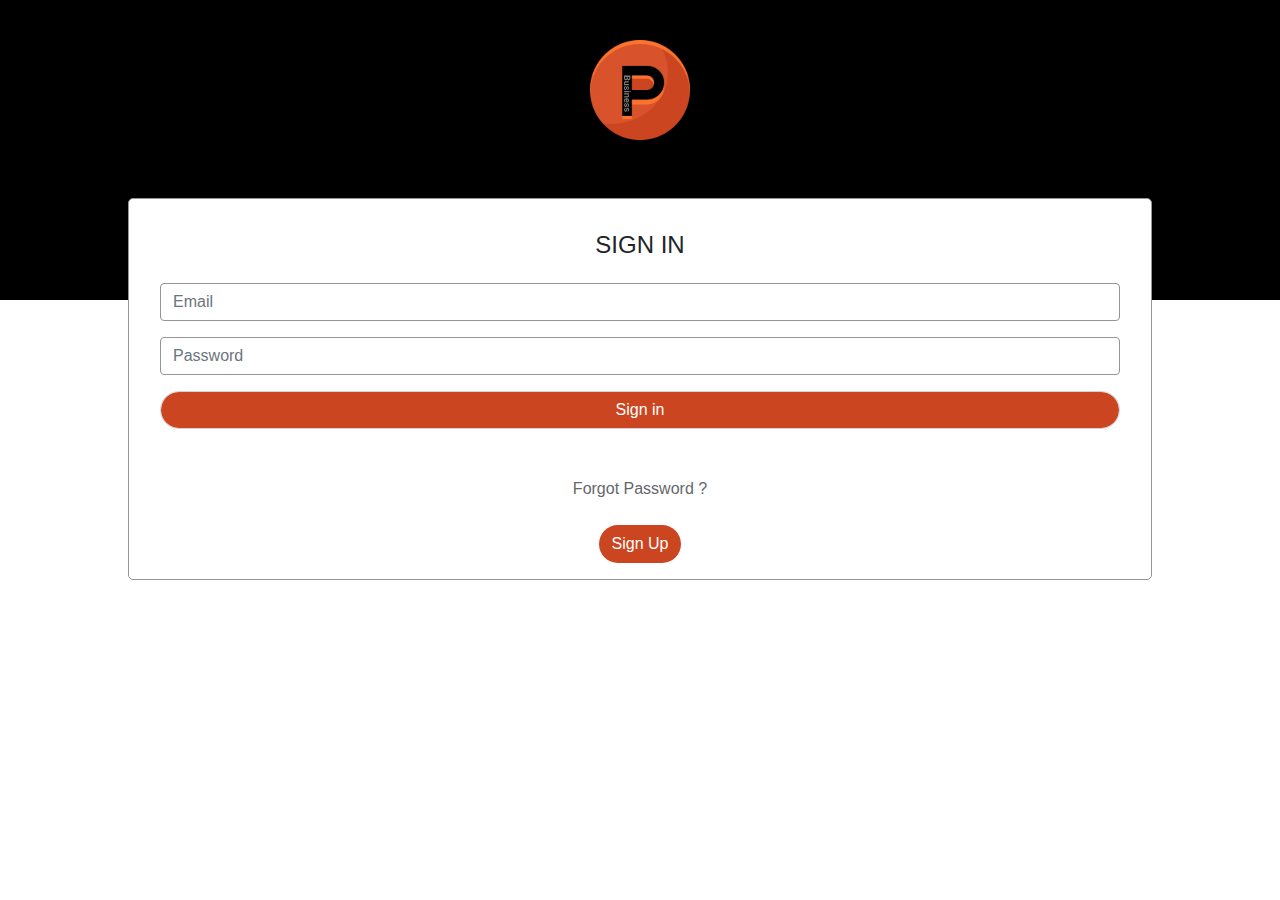
<file: index.html>
<!DOCTYPE html>
<html lang="en">
<head>
  <title>Bootstrap Example</title>
  <meta charset="utf-8">
  <meta name="viewport" content="width=device-width, initial-scale=1">
  <link rel="stylesheet" href="https://maxcdn.bootstrapcdn.com/bootstrap/4.5.2/css/bootstrap.min.css">
  <script src="https://ajax.googleapis.com/ajax/libs/jquery/3.5.1/jquery.min.js"></script>
  <script src="https://cdnjs.cloudflare.com/ajax/libs/popper.js/1.16.0/umd/popper.min.js"></script>
  <script src="https://maxcdn.bootstrapcdn.com/bootstrap/4.5.2/js/bootstrap.min.js"></script>
  <link rel="stylesheet" href="style.css">
</head>
<body>
    
   <div class="banner" >
      <div class="container">
          <div class="row">
              <div class="col-md-12 text-center logo-column">
                   <img src="images/logo.svg" alt="">
              </div>
          </div>
      </div>
   </div> 
   <div class="container forn-container " > 
       <form action="sidebar.html" class="form-sec p-3 mt-3">
           <h4 class="text-center mb-4">SIGN IN</h4>
           <div class="form-group">
               <input type="email" class="form-control input-box" id="email" placeholder="Email" name="email">
          </div>
          <div class="form-group">
               <input type="password" class="form-control input-box" id="pwd" placeholder="Password" name="pswd">
          </div> 
          <div class="form-group">
              <input type="submit" class="form-control success-btn"  value="Sign in" placeholder="Sing in">
          </div>
          <p class="text-center mb-4 mt-5  forgot-sec"><a href="forgotpassword.html">Forgot Password ?</a></p>
          <div class="signup-btn text-center">
              <button class="btn btn-link"><a href="signup.html">Sign Up</a></button>
          </div>
       </form>
   </div>
</body>
</html>
</file>
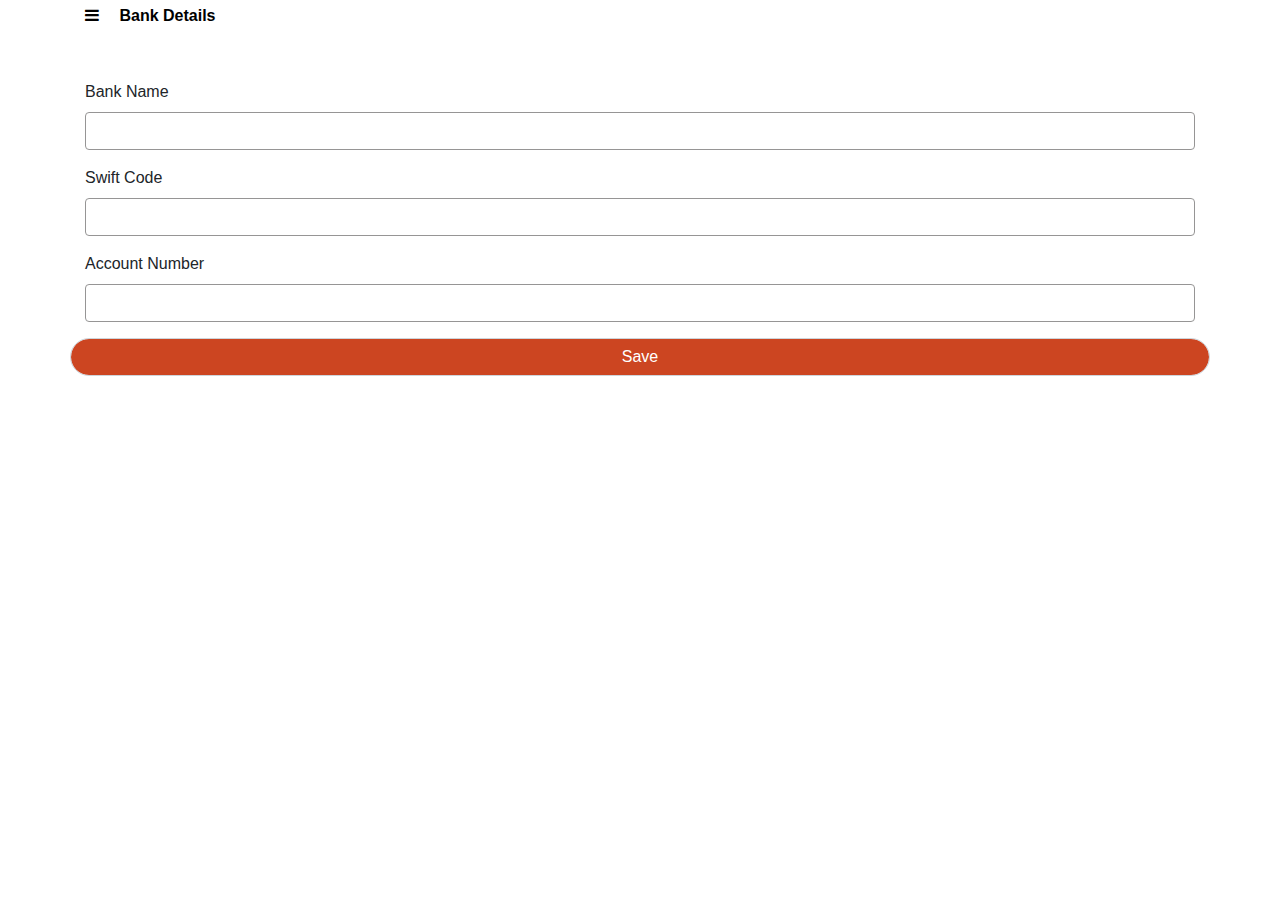
<file: bankdetails.html>
<!DOCTYPE html>
<html lang="en">
<head>
  <title>Bootstrap Example</title>
  <meta charset="utf-8">
  <meta name="viewport" content="width=device-width, initial-scale=1">
  <link rel="stylesheet" href="https://maxcdn.bootstrapcdn.com/bootstrap/4.5.2/css/bootstrap.min.css">
  <script src="https://ajax.googleapis.com/ajax/libs/jquery/3.5.1/jquery.min.js"></script>
  <script src="https://cdnjs.cloudflare.com/ajax/libs/popper.js/1.16.0/umd/popper.min.js"></script>
  <script src="https://maxcdn.bootstrapcdn.com/bootstrap/4.5.2/js/bootstrap.min.js"></script>
  <link rel="stylesheet" href="style.css">
  <link rel="stylesheet" href="https://cdn.jsdelivr.net/npm/bootstrap-icons@1.5.0/font/bootstrap-icons.css">
  <link rel="stylesheet" href="https://cdnjs.cloudflare.com/ajax/libs/font-awesome/4.7.0/css/font-awesome.min.css">
  <link rel="stylesheet" href="https://use.fontawesome.com/releases/v5.6.3/css/all.css" integrity="sha384-UHRtZLI+pbxtHCWp1t77Bi1L4ZtiqrqD80Kn4Z8NTSRyMA2Fd33n5dQ8lWUE00s/" crossorigin="anonymous">
</head>
<body>
    <!-- Navbar Section start-->
    <div class="navbar-sec p-1">
        <div class="container">
            <div class="row">
                <div class="col-md-12 nav-link-new font-weight-bold">
                    <a href="sidebarpage.html"><i class="fa fa-bars mr-3"></i></a>
                    Bank Details
                </div>
            </div>
        </div>
    </div>  
    <!-- Navbar Section start-->

    <!-- Content Section start -->
    <div>
        <div class="container ">
           <div class="row">
               <div class="col-md-12">
                   
                   <form action=" " class="mt-5 ">
                       <div class="form-group">
                           <label for="" clas=""> Bank Name </label>
                          <input type="text" class="form-control input-box" id="bname" placeholder="" name="bankname">
                       </div>
                       <div class="form-group">
                        <label for="" clas=""> Swift Code </label>
                            <input type="text" class="form-control input-box" id="businessname" placeholder="" name="businessnamemail">
                       </div> 
                       <div class="form-group">
                        <label for="" clas=""> Account Number </label>
                          <input type="text" class="form-control input-box" id="phone" placeholder="" name="Phone">
                       </div> 
                       
                       </div>
                     <input type="submit" class="submit-btn form-control success-btn" value="Save" placeholder="Save">
                  </form>
               </div>
           </div>
        </div>
    </div>
    <!-- Content Section End -->
</body>
</html>
</file>
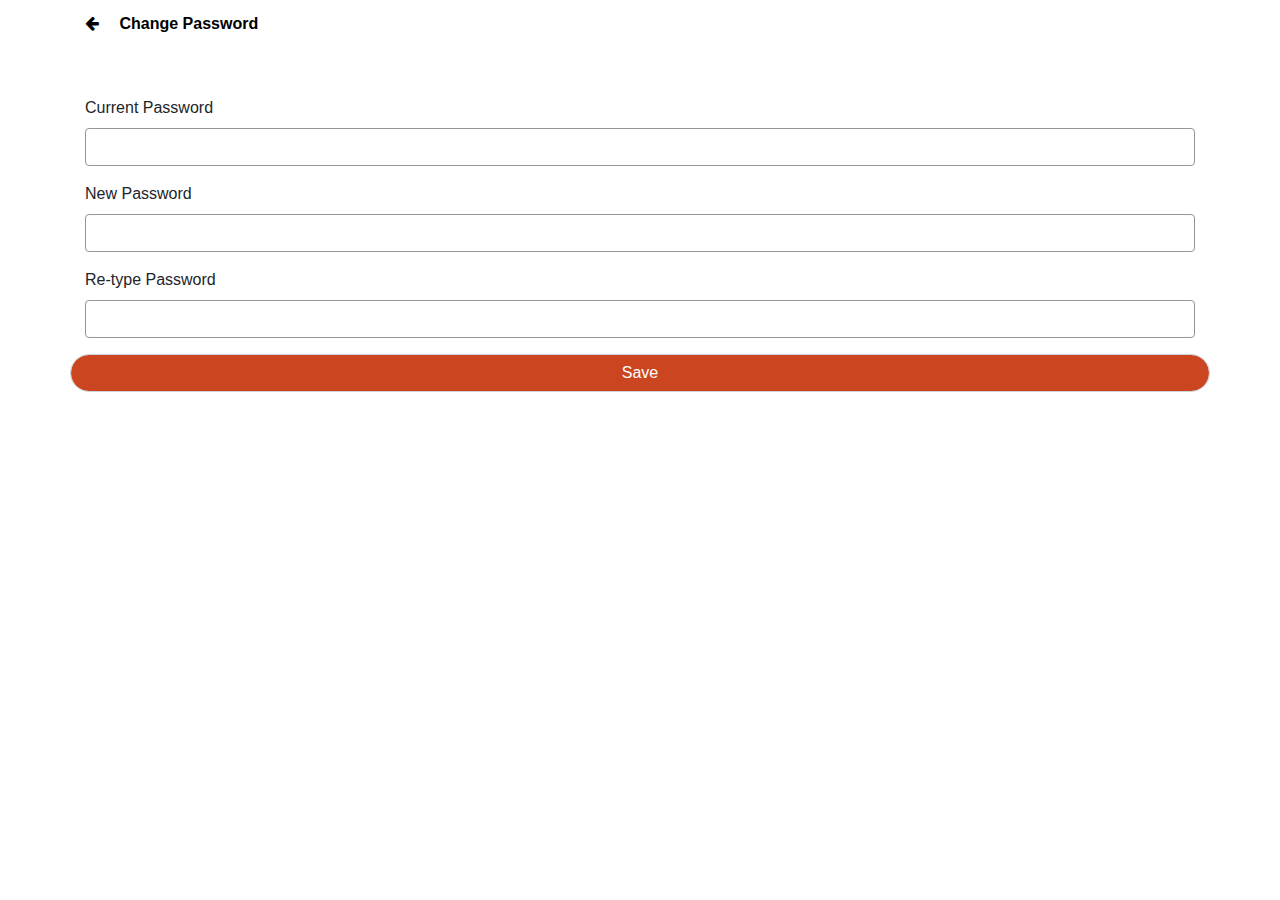
<file: changepassword.html>
<!DOCTYPE html>
<html lang="en">
<head>
  <title>Bootstrap Example</title>
  <meta charset="utf-8">
  <meta name="viewport" content="width=device-width, initial-scale=1">
  <link rel="stylesheet" href="https://maxcdn.bootstrapcdn.com/bootstrap/4.5.2/css/bootstrap.min.css">
  <script src="https://ajax.googleapis.com/ajax/libs/jquery/3.5.1/jquery.min.js"></script>
  <script src="https://cdnjs.cloudflare.com/ajax/libs/popper.js/1.16.0/umd/popper.min.js"></script>
  <script src="https://maxcdn.bootstrapcdn.com/bootstrap/4.5.2/js/bootstrap.min.js"></script>
  <link rel="stylesheet" href="style.css">
  <link rel="stylesheet" href="https://cdn.jsdelivr.net/npm/bootstrap-icons@1.5.0/font/bootstrap-icons.css">
  <link rel="stylesheet" href="https://cdnjs.cloudflare.com/ajax/libs/font-awesome/4.7.0/css/font-awesome.min.css">
  <link rel="stylesheet" href="https://use.fontawesome.com/releases/v5.6.3/css/all.css" integrity="sha384-UHRtZLI+pbxtHCWp1t77Bi1L4ZtiqrqD80Kn4Z8NTSRyMA2Fd33n5dQ8lWUE00s/" crossorigin="anonymous">
</head>
<body>
    <!-- Navbar Section start-->
    <div class="navbar-sec p-1">
        <div class="container mt-2 mb-2">
            <div class="row">
                <div class="col-md-12 nav-link-new font-weight-bold">
                    <a href="sidebar.html"><i class="fa fa-arrow-left mr-3"></i></a>
                    Change Password
                </div>
            </div>
        </div>
    </div>  
    <!-- Navbar Section start-->

    <!-- Content Section start -->
    <div>
        <div class="container ">
           <div class="row">
               <div class="col-md-12">
                   <form action=" " class="mt-5 ">
                       <div class="form-group">
                           <label for="" clas=""> Current Password </label>
                          <input type="Password" class="form-control input-box" id="current-password" placeholder="" name="current-password">
                       </div>
                       <div class="form-group">
                        <label for="" clas=""> New Password </label>
                            <input type="password" class="form-control input-box" id="new-password" placeholder="" name="new-password">
                       </div> 
                       <div class="form-group">
                        <label for="" clas=""> Re-type Password </label>
                          <input type="password" class="form-control input-box" id="confirm-password" placeholder="" name="confirm-password">
                       </div> 
                       </div>
                     <input type="submit" class="submit-btn form-control success-btn" value="Save" placeholder="Save">
                  </form>
               </div>
           </div>
        </div>
    </div>
    <!-- Content Section End -->
</body>
</html>
</file>
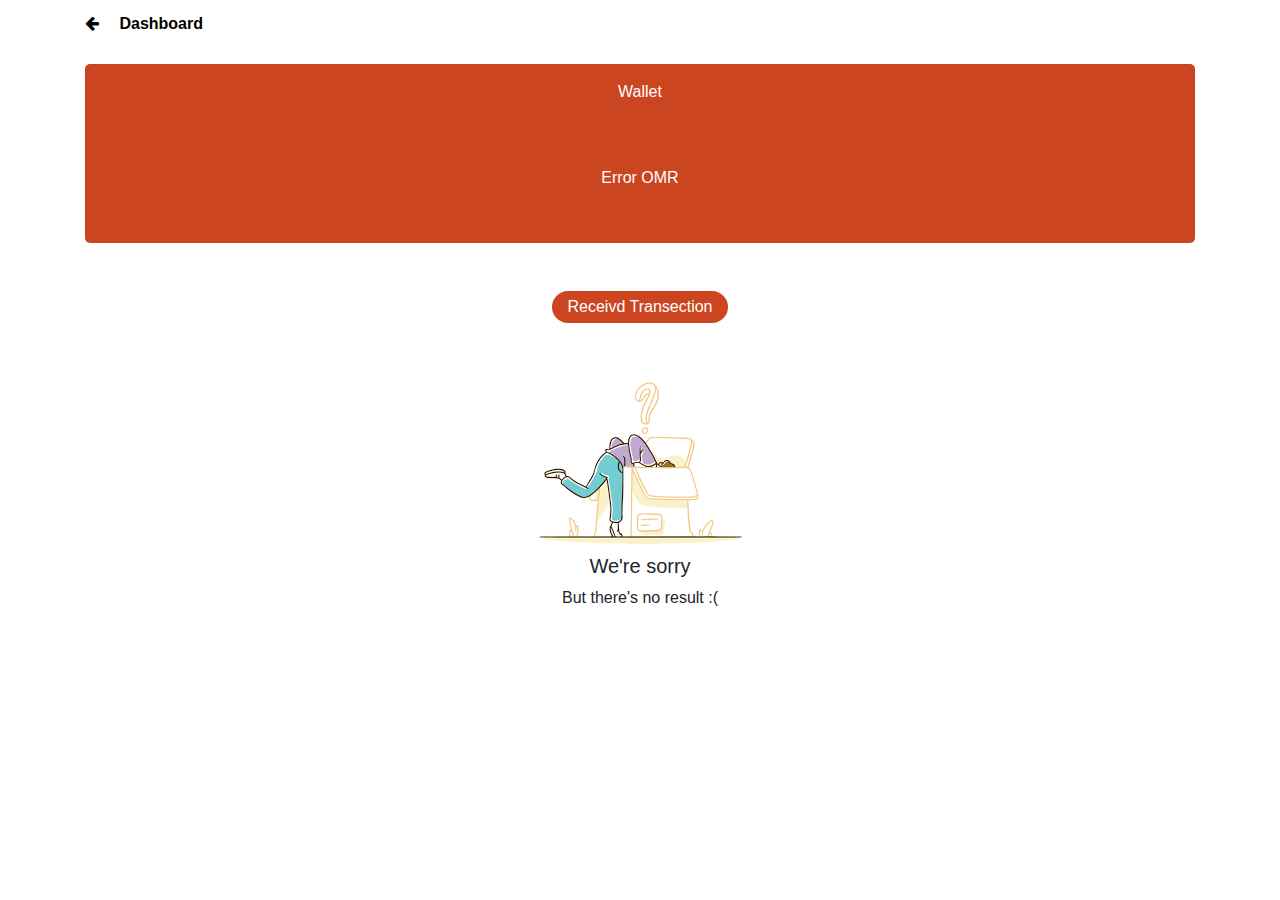
<file: dashboard.html>
<!DOCTYPE html>
<html lang="en">
<head>
  <title>Bootstrap Example</title>
  <meta charset="utf-8">
  <meta name="viewport" content="width=device-width, initial-scale=1">
  <link rel="stylesheet" href="https://maxcdn.bootstrapcdn.com/bootstrap/4.5.2/css/bootstrap.min.css">
  <script src="https://ajax.googleapis.com/ajax/libs/jquery/3.5.1/jquery.min.js"></script>
  <script src="https://cdnjs.cloudflare.com/ajax/libs/popper.js/1.16.0/umd/popper.min.js"></script>
  <script src="https://maxcdn.bootstrapcdn.com/bootstrap/4.5.2/js/bootstrap.min.js"></script>
  <link rel="stylesheet" href="style.css">
  <link rel="stylesheet" href="https://cdn.jsdelivr.net/npm/bootstrap-icons@1.5.0/font/bootstrap-icons.css">
  <link rel="stylesheet" href="https://cdnjs.cloudflare.com/ajax/libs/font-awesome/4.7.0/css/font-awesome.min.css">
  <link rel="stylesheet" href="https://use.fontawesome.com/releases/v5.6.3/css/all.css" integrity="sha384-UHRtZLI+pbxtHCWp1t77Bi1L4ZtiqrqD80Kn4Z8NTSRyMA2Fd33n5dQ8lWUE00s/" crossorigin="anonymous">
</head>
<body>
    <div class="navbar-sec p-1">
        <div class="container mt-2 mb-2">
            <div class="row">
                <div class="col-md-12 nav-link-new font-weight-bold">
                    <a href="sidebar.html"><i class="fa fa-arrow-left mr-3"></i></a>
                    Dashboard
                </div>
            </div>
        </div>
    </div>  
    
    
    <!-- Wallet Section Start  -->
       <div class="container">
          <div class="row">
             <div class='col-md-12'>
                 <div class="wallet-card text-white mt-3 text-center pb-5">
                    <p class="pt-3 pb-5 ">Wallet</p>
                    <h6>Error OMR</h6>
                 </div>
             </div>
          </div>
          <div class="row text-center mt-5" >
               <div class="col-md-12">
                   <button class="received-money-button pt-1 pb-1 pr-3 pl-3">Receivd Transection</button>
               </div>
          </div>
          <div class="row text-center mt-5">
             <div class="col-md-12">
                <img src="images/sorry.png" alt="" class="img-fluid">
                <h5>We're sorry</h5>
                <p>But there's no result :(</p>
             </div>
          </div>
       </div>
    <!-- Wallet Section End -->
</body>
</html>
</file>
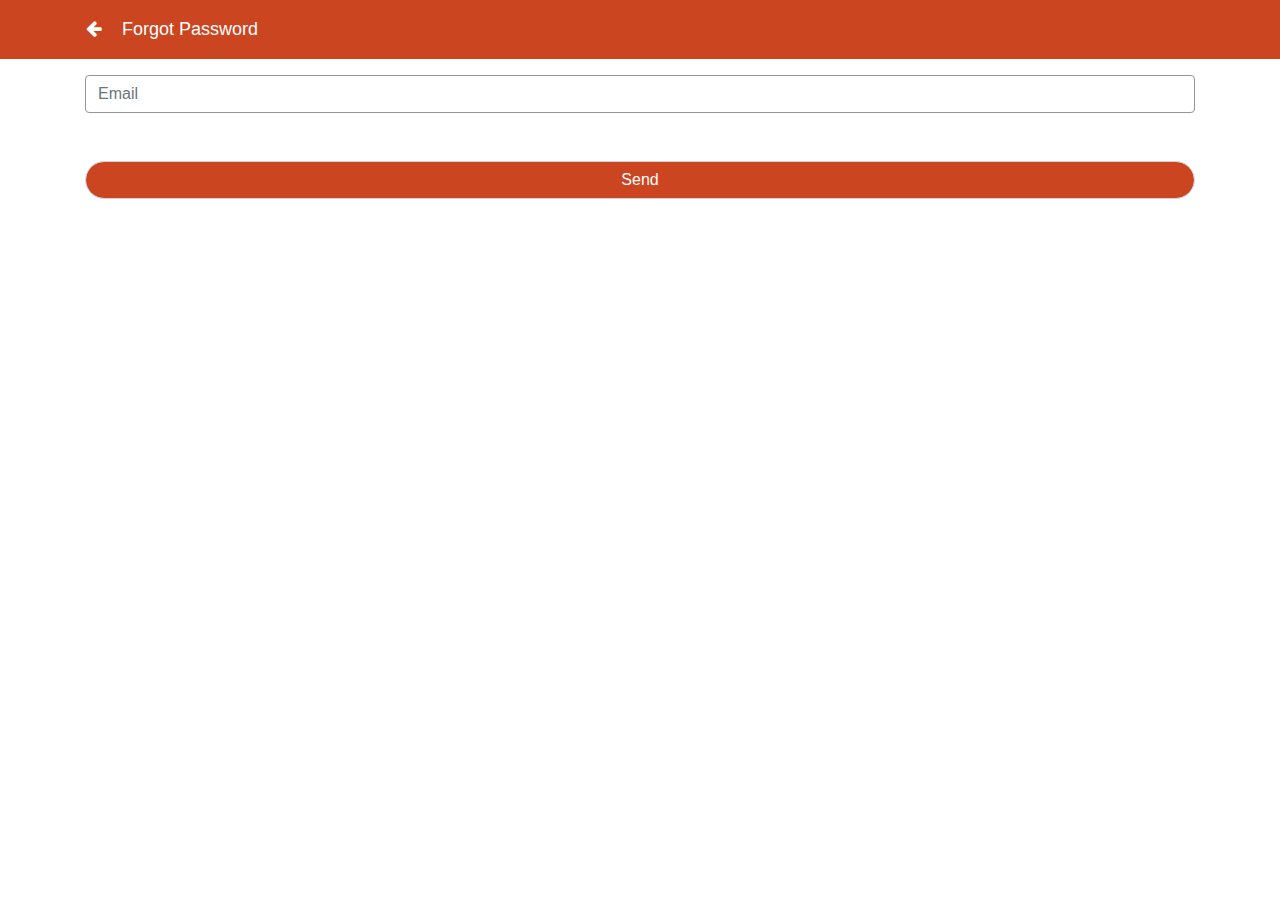
<file: forgotpassword.html>
<!DOCTYPE html>
<html lang="en">
<head>
  <title>Bootstrap Example</title>
  <meta charset="utf-8">
  <meta name="viewport" content="width=device-width, initial-scale=1">
  <link rel="stylesheet" href="https://maxcdn.bootstrapcdn.com/bootstrap/4.5.2/css/bootstrap.min.css">
  <script src="https://ajax.googleapis.com/ajax/libs/jquery/3.5.1/jquery.min.js"></script>
  <script src="https://cdnjs.cloudflare.com/ajax/libs/popper.js/1.16.0/umd/popper.min.js"></script>
  <script src="https://maxcdn.bootstrapcdn.com/bootstrap/4.5.2/js/bootstrap.min.js"></script>
  <link rel="stylesheet" href="style.css">
  <link rel="stylesheet" href="https://cdn.jsdelivr.net/npm/bootstrap-icons@1.5.0/font/bootstrap-icons.css">
  <link rel="stylesheet" href="https://cdnjs.cloudflare.com/ajax/libs/font-awesome/4.7.0/css/font-awesome.min.css">
</head>
<body>
    
    <div class="nav">
        <div class="container mt-2 mb-2">
            <div class="row">
                <div class="col-md-12 nav-link text-white">
                    <a href="index.html"><i class="fa fa-arrow-left mr-3"></i></a>
                    Forgot Password 
                </div>
            </div>
        </div>
    </div>

    <div class="container signup-container">
       <div class="row">
          <div class="col-md-12">
            <form action="/action_page.php " class="mt-3">
                
               <div class="form-group">
                 <input type="email" class="form-control input-box" id="email" placeholder="Email" name="email">
               </div> 
               <div class="form-group mt-5">
                   <input type="submit" class="form-control success-btn"  value="Send" placeholder="Send">
               </div>
            </form>
          </div>
       </div>
    </div>
</body>
</html>
</file>
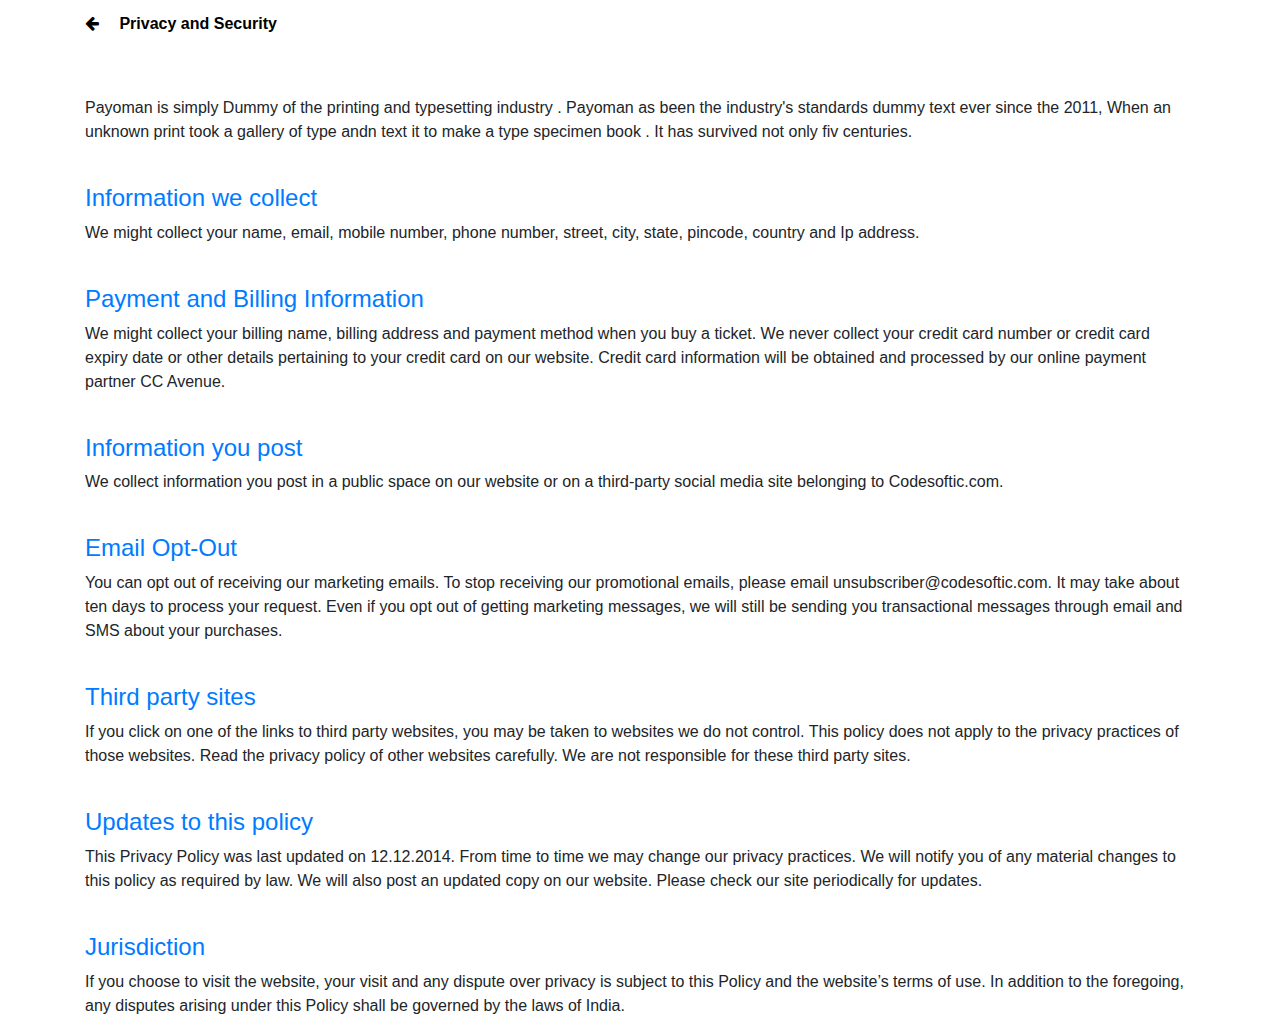
<file: Privacy.html>
<!DOCTYPE html>
<html lang="en">
<head>
  <title>Bootstrap Example</title>
  <meta charset="utf-8">
  <meta name="viewport" content="width=device-width, initial-scale=1">
  <link rel="stylesheet" href="https://maxcdn.bootstrapcdn.com/bootstrap/4.5.2/css/bootstrap.min.css">
  <script src="https://ajax.googleapis.com/ajax/libs/jquery/3.5.1/jquery.min.js"></script>
  <script src="https://cdnjs.cloudflare.com/ajax/libs/popper.js/1.16.0/umd/popper.min.js"></script>
  <script src="https://maxcdn.bootstrapcdn.com/bootstrap/4.5.2/js/bootstrap.min.js"></script>
  <link rel="stylesheet" href="style.css">
  <link rel="stylesheet" href="https://cdn.jsdelivr.net/npm/bootstrap-icons@1.5.0/font/bootstrap-icons.css">
  <link rel="stylesheet" href="https://cdnjs.cloudflare.com/ajax/libs/font-awesome/4.7.0/css/font-awesome.min.css">
  <link rel="stylesheet" href="https://use.fontawesome.com/releases/v5.6.3/css/all.css" integrity="sha384-UHRtZLI+pbxtHCWp1t77Bi1L4ZtiqrqD80Kn4Z8NTSRyMA2Fd33n5dQ8lWUE00s/" crossorigin="anonymous">
</head>
<body>
    <!-- Navbar Section start-->
    <div class="navbar-sec p-1">
        <div class="container mt-2 mb-2">
            <div class="row">
                <div class="col-md-12 nav-link-new font-weight-bold">
                    <a href="sidebar.html"><i class="fa fa-arrow-left mr-3"></i></a>
                    Privacy and Security
                </div>
            </div>
        </div>
    </div>  
    <!-- Navbar Section start--> 

    <!-- Content Section Start -->
      <div class="container">
         <div class="row"> 
             <div class="col-md-12">
                 <div class="mt-5">
                     <p>Payoman is simply Dummy of the printing and typesetting industry . Payoman as been the industry's standards dummy text ever since the 2011, When an unknown print took a gallery of type andn text it to make a type specimen book . It has survived not only fiv centuries.</p>
                  </div>
             </div>
         </div>
         <div class="row mt-4">
             <div class="col-md-12">
                 <div class="privacy-sections">
                    <h4><a href="Privacy.html">Information we collect</a></h4>
                    <p>We might collect your name, email, mobile number, phone number, street, city, state, pincode, country and Ip address.</p>
                 </div>
             </div>
         </div>
         <div class="row mt-4">
               <div class="col-md-12">
                   <div class="">
                       <div class="privacy-sections">
                          <h4><a href="Privacy.html">Payment and Billing Information</a></h4>
                          <p>We might collect your billing name, billing address and payment method when you buy a ticket. We never collect your credit card number or credit card expiry date or other details pertaining to your credit card on our website. Credit card information will be obtained and processed by our online payment partner CC Avenue.</p>
                       </div>
                  </div>
              </div>
         </div>
          <div class="row mt-4">
              <div class="col-md-12">
                   <div class="">
                       <div class="privacy-sections">
                          <h4><a href="Privacy.html">Information you post</a></h4>
                          <p>We collect information you post in a public space on our website or on a third-party social media site belonging to Codesoftic.com.</p>
                      </div>
                   </div>
              </div>
          </div>
          <div class="row mt-4">
               <div class="col-md-12">
                    <div class="">
                       <div class="privacy-sections">
                           <h4><a href="Privacy.html">Email Opt-Out</a></h4>
                           <p>You can opt out of receiving our marketing emails. To stop receiving our promotional emails, please email unsubscriber@codesoftic.com. It may take about  ten days to process your request. Even if you opt out of getting marketing messages, we will still be sending you transactional messages through email and SMS about your purchases.</p>
                       </div>
                    </div>
               </div>
           </div>
           <div class="row mt-4">
            <div class="col-md-12">
                 <div class="">
                    <div class="privacy-sections">
                        <h4><a href="Privacy.html">Third party sites</a></h4>
                        <p>If you click on one of the links to third party websites, you may be taken to websites we do not control. This policy does not apply to the privacy practices of those websites. Read the privacy policy of other websites carefully. We are not responsible for these third party sites.</p>
                    </div>
                 </div>
            </div>
        </div>
        <div class="row mt-4">
            <div class="col-md-12">
                 <div class="">
                    <div class="privacy-sections">
                        <h4><a href="Privacy.html">Updates to this policy</a></h4>
                        <p>This Privacy Policy was last updated on 12.12.2014. From time to time we may change our privacy practices. We will notify you of any material changes to this policy as required by law. We will also post an updated copy on our website. Please check our site periodically for updates.</p>
                    </div>
                 </div>
            </div>
        </div>
        <div class="row mt-4">
            <div class="col-md-12">
                 <div class="">
                    <div class="privacy-sections">
                        <h4><a href="Privacy.html">Jurisdiction</a></h4>
                        <p>If you choose to visit the website, your visit and any dispute over privacy is subject to this Policy and the website’s terms of use. In addition to the foregoing, any disputes arising under this Policy shall be governed by the laws of India.</p>
                    </div>
                 </div>
            </div>
        </div>
      </div>
    <!-- Contect Section End -->
</body>
</html>
</file>
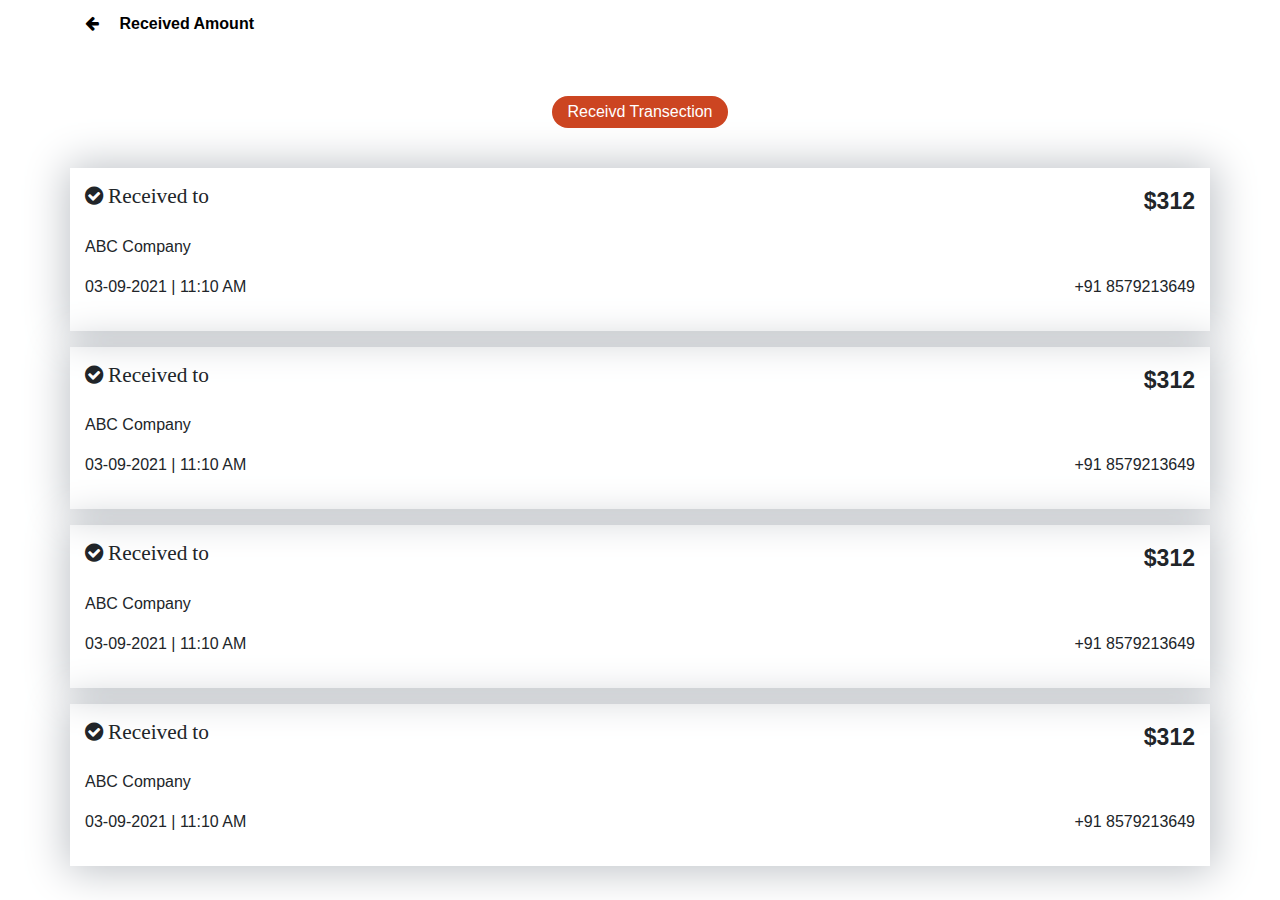
<file: receivedamount.html>
<!DOCTYPE html>
<html lang="en">
<head>
  <title>Bootstrap Example</title>
  <meta charset="utf-8">
  <meta name="viewport" content="width=device-width, initial-scale=1">
  <link rel="stylesheet" href="https://maxcdn.bootstrapcdn.com/bootstrap/4.5.2/css/bootstrap.min.css">
  <script src="https://ajax.googleapis.com/ajax/libs/jquery/3.5.1/jquery.min.js"></script>
  <script src="https://cdnjs.cloudflare.com/ajax/libs/popper.js/1.16.0/umd/popper.min.js"></script>
  <script src="https://maxcdn.bootstrapcdn.com/bootstrap/4.5.2/js/bootstrap.min.js"></script>
  <link rel="stylesheet" href="style.css">
  <link rel="stylesheet" href="https://cdn.jsdelivr.net/npm/bootstrap-icons@1.5.0/font/bootstrap-icons.css">
  <link rel="stylesheet" href="https://cdnjs.cloudflare.com/ajax/libs/font-awesome/4.7.0/css/font-awesome.min.css">
  <link rel="stylesheet" href="https://use.fontawesome.com/releases/v5.6.3/css/all.css" integrity="sha384-UHRtZLI+pbxtHCWp1t77Bi1L4ZtiqrqD80Kn4Z8NTSRyMA2Fd33n5dQ8lWUE00s/" crossorigin="anonymous">
</head>
<body>
    <!-- Navbar Section start-->
    <div class="navbar-sec p-1 ">
        <div class="container mt-2 mb-2">
            <div class="row">
                <div class="col-md-12 nav-link-new font-weight-bold">
                    <a href="sidebar.html"><i class="fa fa-arrow-left mr-3"></i></a>
                    Received Amount
                </div>
            </div>
        </div>
    </div>  
    <!-- Navbar Section start-->

    <!-- Content Section start -->
    <div class="container">
        <div class="row text-center mt-5" >
            <div class="col-md-12 mb-4">
               <button class="received-money-button pt-1 pb-1 pr-3 pl-3">Receivd Transection</button>
           </div>
       </div>
        <div class="row  pt-3 pb-3 mt-3" style="box-shadow: 1px 1px 40px 4px #bdc1c6;">
           <div class="col-sm-12">
              <p class="float-left"><i class='fa fa-check-circle fa-lg'> Received to </i></p>
              <p class="text-right" style=" font-weight: bold; font-size: 23px;">$312</p>    
           </div>
           <div class="col-sm-12">
             <p class="float-left">ABC Company</p>
          </div>
          <div class="col-sm-12">
             <p class="float-left">03-09-2021 | 11:10 AM</p>
             <p class="text-right" >+91 8579213649</p>    
          </div>
        </div>
   
        <div class="row row pt-3 pb-3 mt-3" style="box-shadow: 1px 1px 40px 4px #bdc1c6;">
           <div class="col-sm-12">
             <p class="float-left"><i class='fa fa-check-circle fa-lg'> Received to </i></p>
             <p class="text-right" style=" font-weight: bold; font-size: 23px;">$312</p>    
           </div>
           <div class="col-sm-12">
             <p class="float-left">ABC Company</p>
          </div>
          <div class="col-sm-12">
            <p class="float-left">03-09-2021 | 11:10 AM</p>
            <p class="text-right" >+91 8579213649</p>    
          </div>
         </div>
   
         <div class="row row pt-3 pb-3 mt-3" style="box-shadow: 1px 1px 40px 4px #bdc1c6;">
           <div class="col-sm-12">
             <p class="float-left"><i class='fa fa-check-circle fa-lg'> Received to </i></p>
             <p class="text-right" style=" font-weight: bold; font-size: 23px;">$312</p>    
           </div>
           <div class="col-sm-12">
             <p class="float-left">ABC Company</p>
          </div>
          <div class="col-sm-12">
            <p class="float-left">03-09-2021 | 11:10 AM</p>
            <p class="text-right" >+91 8579213649</p>    
          </div>
         </div>
         <div class="row row pt-3 pb-3 mt-3" style="box-shadow: 1px 1px 40px 4px #bdc1c6;">
           <div class="col-sm-12">
             <p class="float-left"><i class='fa fa-check-circle fa-lg'> Received to </i></p>
             <p class="text-right" style=" font-weight: bold; font-size: 23px;">$312</p>    
           </div>
           <div class="col-sm-12">
             <p class="float-left">ABC Company</p>
          </div>
          <div class="col-sm-12">
            <p class="float-left">03-09-2021 | 11:10 AM</p>
            <p class="text-right" >+91 8579213649</p>    
          </div>
         </div>
      </div>
      <!-- <div class="container">
         <div class="row text-center">
            <div class="col-md-12 ">
                 <button class="btn btn-secondary show-button">Nothing to show</button>
            </div>
         </div>
      </div> -->
    <!-- Content Section End -->
</body>
</html>
</file>
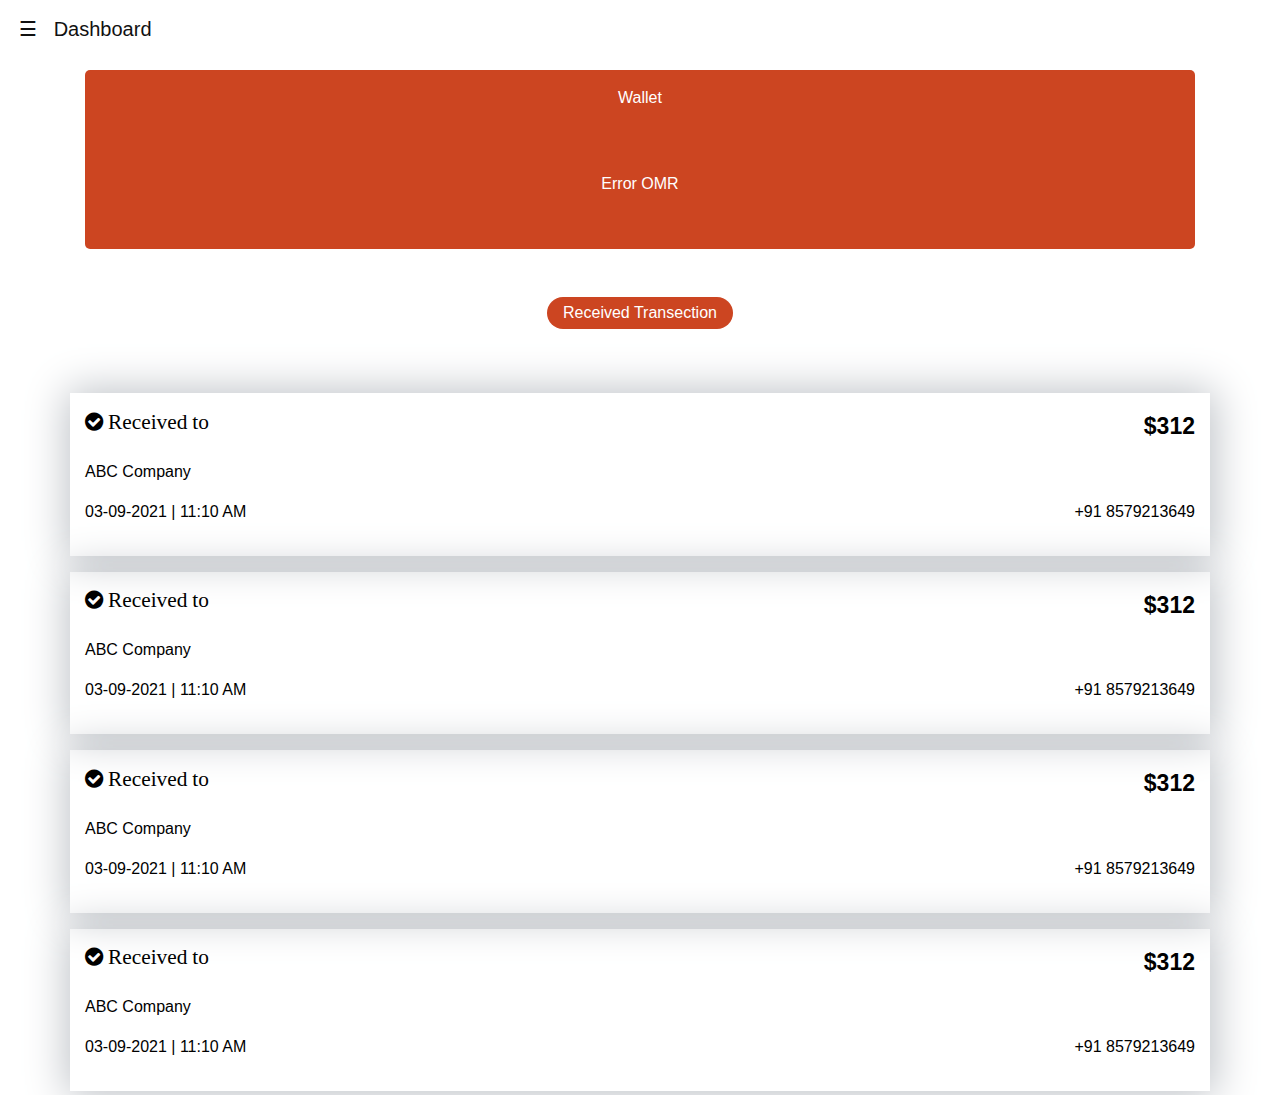
<file: sidebar.html>
<!DOCTYPE html>
<html>
<head>
    <title>Bootstrap Example</title>
    <meta charset="utf-8">
    <meta name="viewport" content="width=device-width, initial-scale=1">
    <link rel="stylesheet" href="https://maxcdn.bootstrapcdn.com/bootstrap/4.5.2/css/bootstrap.min.css">
    <script src="https://ajax.googleapis.com/ajax/libs/jquery/3.5.1/jquery.min.js"></script>
    <script src="https://cdnjs.cloudflare.com/ajax/libs/popper.js/1.16.0/umd/popper.min.js"></script>
    <script src="https://maxcdn.bootstrapcdn.com/bootstrap/4.5.2/js/bootstrap.min.js"></script>
    <link rel="stylesheet" href="style.css">
    <link rel="stylesheet" href="https://cdn.jsdelivr.net/npm/bootstrap-icons@1.5.0/font/bootstrap-icons.css">
    <link rel="stylesheet" href="https://cdnjs.cloudflare.com/ajax/libs/font-awesome/4.7.0/css/font-awesome.min.css">
    <link rel="stylesheet" href="https://use.fontawesome.com/releases/v5.6.3/css/all.css" integrity="sha384-UHRtZLI+pbxtHCWp1t77Bi1L4ZtiqrqD80Kn4Z8NTSRyMA2Fd33n5dQ8lWUE00s/" crossorigin="anonymous">
    <script>
        function openNav() {
          document.getElementById("mySidebar").style.width = "100%";
          document.getElementById("main").style.marginLeft = "250px";
        }
        
        function closeNav() {
          document.getElementById("mySidebar").style.width = "0";
          document.getElementById("main").style.marginLeft= "0";
        }
        </script>
<style>
body {
  /* font-family: "Lato", sans-serif; */
}

.sidebar {
  height: 100%;
  width: 0;
  position: fixed;
  z-index: 1;
  top: 0;
  left: 0;
  background-color: #cc4521;
  overflow-x: hidden;
  transition: 0.5s;
  
}
.top-sec
{
    background-color: #cc4521;
}

.sidebar a {
  padding: 8px 8px 8px 32px;
  text-decoration: none;
  font-size: 25px;
  color: #818181;
  display: block;
  transition: 0.3s;
}

.sidebar a:hover {
  color: #f1f1f1;
}

.sidebar .closebtn {
  position: relative;
  
  right: 25px;
  font-size: 20px;
  color: #ffffff;
}

.openbtn {
  font-size: 20px;
  cursor: pointer;
  background-color: #ffffff;
  color: #111;
  padding: 10px 15px;
  border: none;
}
.links
{
    background-color: #ffffff;
    margin-top: 10%!important;
}


.openbtn:hover {
  /* background-color: #444; */
}

#main {
  /* transition: margin-left .5s;
  padding: 16px; */
}
.card-horizontal {
  display: flex;
  flex: 1 1 auto;
}

/* On smaller screens, where height is less than 450px, change the style of the sidenav (less padding and a smaller font size) */
@media screen and (max-height: 450px) {
  .sidebar {padding-top: 1px;}
  
}
</style>
</head>
<body>

<div id="mySidebar" class="sidebar">
    <div class="mb-2">
        <a href="javascript:void(0)" class="closebtn" onclick="closeNav()"><i class="fa fa-arrow-left mr-2 ml-2"></i> Dashboard</a>
    </div>
    <div class="row logo-raw code-scaner-container mb-4">
        <div class="col-md-12">
           <div class="col-md-12 text-center logo-column-2 pt-3">
               <img src="images/logo.svg" alt="">
           </div>
        </div>
        <div class="col-md-12">
            <div class="col-md-12 text-center logo-column">
                <img src="images/qrcode.png" alt="" class="img-fluid">
           </div>
        </div>
    </div>
    <div class="links ">
        <div class="container "> 
            <div class="row">
               <div class="col-md-12 mt-4">
                <div class=" " id="collapsibleNavbar">
                    <ul class="navbar-nav">
                      <li class="nav-item mt-3 ">
                        <a class="nav-link active " href="sidebar.html"><i class="fas fa-home mr-3"></i> Dashboard <i class="fa fa-chevron-right float-right"></i></a>
                      </li>
                      <li class="nav-item mt-3">
                          <a class="nav-link" href="profile.html"><i class="fas fa-user mr-3"></i> Profile <i class="fa fa-chevron-right float-right"></i></a>
                      </li>
                      <li class="nav-item mt-3">
                          <a class="nav-link" href="bankdetails.html"><i class="fas fa-bank mr-3"></i> Bank Details <i class="fa fa-chevron-right float-right"></i></a>
                      </li> 
                       
                      <li class="nav-item mt-3">
                          <a class="nav-link" href="receivedamount.html"><i class="fas fa-money mr-3"></i> Received Amounts <i class="fa fa-chevron-right float-right"></i></a>
                      </li> 
                      <li class="nav-item mt-3">
                          <a class="nav-link" href="changepassword.html"><i class="fas fa-key mr-3"></i> Change Password <i class="fa fa-chevron-right float-right"></i></a>
                      </li>    
                      <li class="nav-item mt-3">
                          <a class="nav-link" href="Privacy.html"><i class="fas fa-lock mr-3"></i> Privacy and Security <i class="fa fa-chevron-right float-right"></i></a>
                      </li> 
                      <li class="nav-item mt-3">
                        <a class="nav-link" href="support.html"><i class="fas fa-headphones mr-3"></i> Support <i class="fa fa-chevron-right float-right"></i></a>
                    </li> 
                    <li class="nav-item mt-3">
                        <a class="nav-link" href="#"><i class="fas fa-user mr-3"></i> Logout  <i class="fa fa-chevron-right float-right"></i></a>
                    </li> 
                    <li class="nav-item mt-3">
                        <hr style="background-color: #cc4521!important; width: 100%; margin-top: 10%; margin-bottom: 10%;" class="float-left">
                        <p class="text-center">@Copyright PayOman , Design And Develeope By <span style="color: #cc4521;">Codesoftic Tech PVT LTD.</span></p>
                    </li>
                    </ul>
                  </div>
               </div>
            </div>
        </div>
    </div>
</div>



<div class="navbar-sec p-1" >
     <!-- <div class="container" style="background-color: ;">
        <div class="row">
            <div class="col-md-12"> -->
                <div id="main">
                    <div class="openbtn" onclick="openNav()" >☰ &nbsp;&nbsp;Dashboard</div>  
                    <!-- Wallet Section Start  -->
                    <div class="container">
                       <div class="row">
                          <div class='col-md-12'>
                              <div class="wallet-card text-white mt-3 text-center pb-5">
                                  <p class="pt-3 pb-5 ">Wallet</p>
                                  <h6>Error OMR</h6>
                              </div>
                          </div>
                       </div>
                       <div class="row text-center mt-5" >
                       <div class="col-md-12">
                          <button class="received-money-button pt-1 pb-1 pr-3 pl-3">Received Transection</button>
                      </div>
                  </div>
                  <div class="row text-center mt-5">
                       <!-- <div class="col-md-12">
                            <img src="images/sorry.png" alt="" class="img-fluid">
                            <h5>We're sorry</h5>
                            <p>But there's no result :(</p>
                       </div> -->
                 </div>
                </div>
                <!-- Wallet Section End -->
                <!-- </div> -->
            <!-- </div>
        </div>
    </div> -->

   <!-- <div class="container">
     <div class="row pt-3 pb-3 mt-3" style="box-shadow: 1px 1px 40px 4px #bdc1c6;">
        <div class="col-md-12">
          <h6><span><i class='fa fa-check-circle fa-lg'>Received to </i></span><span style="margin-left: 48%; font-weight: bold; font-size: 23px;">$312</span></h6>
        </div>
        <div class="col-md-12">
          <h6><span>ABC company </span><span style="margin-left: 43%; font-weight: bold; font-size: 23px;"></span></h6>
        </div>
        <div class="col-md-12 mt-2">
          <h6><span>03-09-2021 | 10:51 AM</span><span style="margin-left: 18%; ">+91 8572844681</span></h6>
        </div>
     </div>
   </div> -->

   <div class="container">
     <div class="row row pt-3 pb-3 mt-3" style="box-shadow: 1px 1px 40px 4px #bdc1c6;">
        <div class="col-sm-12">
           <p class="float-left"><i class='fa fa-check-circle fa-lg'> Received to </i></p>
           <p class="text-right" style=" font-weight: bold; font-size: 23px;">$312</p>    
        </div>
        <div class="col-sm-12">
          <p class="float-left">ABC Company</p>
       </div>
       <div class="col-sm-12">
          <p class="float-left">03-09-2021 | 11:10 AM</p>
          <p class="text-right" >+91 8579213649</p>    
       </div>
     </div>

     <div class="row row pt-3 pb-3 mt-3" style="box-shadow: 1px 1px 40px 4px #bdc1c6;">
        <div class="col-sm-12">
          <p class="float-left"><i class='fa fa-check-circle fa-lg'> Received to </i></p>
          <p class="text-right" style=" font-weight: bold; font-size: 23px;">$312</p>    
        </div>
        <div class="col-sm-12">
          <p class="float-left">ABC Company</p>
       </div>
       <div class="col-sm-12">
         <p class="float-left">03-09-2021 | 11:10 AM</p>
         <p class="text-right" >+91 8579213649</p>    
       </div>
      </div>

      <div class="row row pt-3 pb-3 mt-3" style="box-shadow: 1px 1px 40px 4px #bdc1c6;">
        <div class="col-sm-12">
          <p class="float-left"><i class='fa fa-check-circle fa-lg'> Received to </i></p>
          <p class="text-right" style=" font-weight: bold; font-size: 23px;">$312</p>    
        </div>
        <div class="col-sm-12">
          <p class="float-left">ABC Company</p>
       </div>
       <div class="col-sm-12">
         <p class="float-left">03-09-2021 | 11:10 AM</p>
         <p class="text-right" >+91 8579213649</p>    
       </div>
      </div>
      <div class="row row pt-3 pb-3 mt-3" style="box-shadow: 1px 1px 40px 4px #bdc1c6;">
        <div class="col-sm-12">
          <p class="float-left"><i class='fa fa-check-circle fa-lg'> Received to </i></p>
          <p class="text-right" style=" font-weight: bold; font-size: 23px;">$312</p>    
        </div>
        <div class="col-sm-12">
          <p class="float-left">ABC Company</p>
       </div>
       <div class="col-sm-12">
         <p class="float-left">03-09-2021 | 11:10 AM</p>
         <p class="text-right" >+91 8579213649</p>    
       </div>
      </div>
   </div>


</div> 
</body>
</html>
</file>
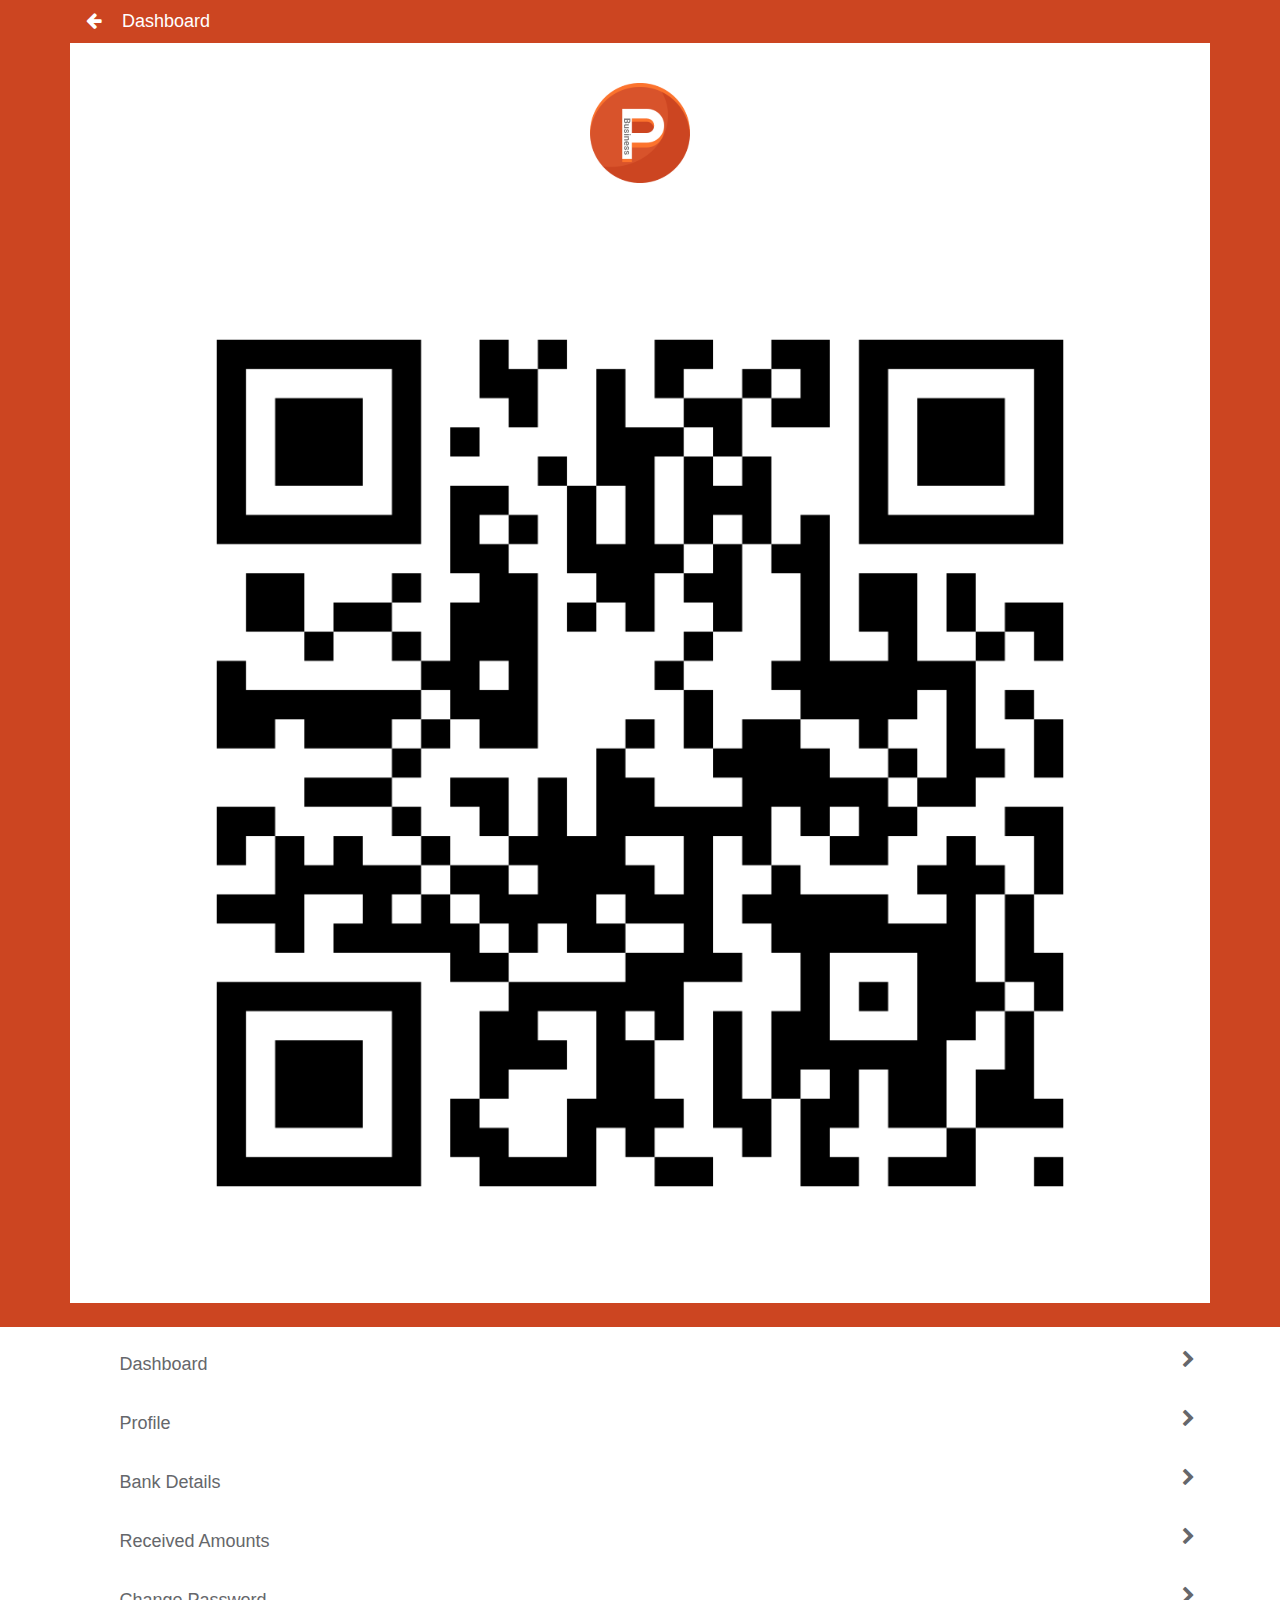
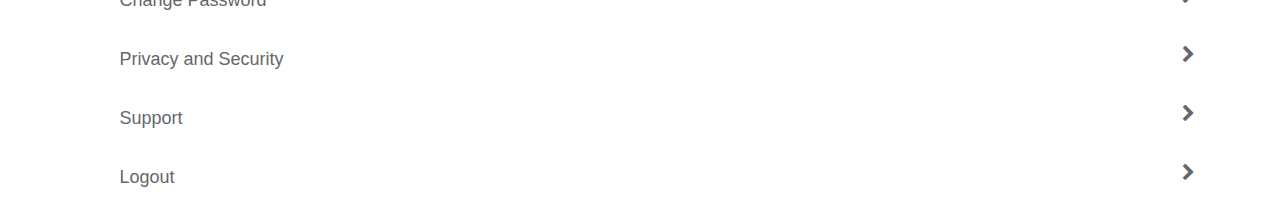
<file: sidebarpage.html>
<!DOCTYPE html>
<html lang="en">
<head>
  <title>Bootstrap Example</title>
  <meta charset="utf-8">
  <meta name="viewport" content="width=device-width, initial-scale=1">
  <link rel="stylesheet" href="https://maxcdn.bootstrapcdn.com/bootstrap/4.5.2/css/bootstrap.min.css">
  <script src="https://ajax.googleapis.com/ajax/libs/jquery/3.5.1/jquery.min.js"></script>
  <script src="https://cdnjs.cloudflare.com/ajax/libs/popper.js/1.16.0/umd/popper.min.js"></script>
  <script src="https://maxcdn.bootstrapcdn.com/bootstrap/4.5.2/js/bootstrap.min.js"></script>
  <link rel="stylesheet" href="style.css">
  <link rel="stylesheet" href="https://cdn.jsdelivr.net/npm/bootstrap-icons@1.5.0/font/bootstrap-icons.css">
  <link rel="stylesheet" href="https://cdnjs.cloudflare.com/ajax/libs/font-awesome/4.7.0/css/font-awesome.min.css">
  <link rel="stylesheet" href="https://use.fontawesome.com/releases/v5.6.3/css/all.css" integrity="sha384-UHRtZLI+pbxtHCWp1t77Bi1L4ZtiqrqD80Kn4Z8NTSRyMA2Fd33n5dQ8lWUE00s/" crossorigin="anonymous">
</head>
<body>
    

      <div class="nav">
        <div class="container">
            <div class="row nav-container">
                <div class="col-md-12 nav-link text-white">
                    <a href="index.html"><i class="fa fa-arrow-left mr-3"></i></a>
                    Dashboard 
                </div>
            </div>
            <div class="row logo-raw code-scaner-container mb-4">
                <div class="col-md-12">
                   <div class="col-md-12 text-center logo-column">
                       <img src="images/logo.svg" alt="">
                  </div>
                </div>
                <div class="col-md-12">
                    <div class="col-md-12 text-center logo-column">
                        <img src="images/qrcode.png" alt="" class="img-fluid">
                   </div>
                 </div>
               </div>
          </div>
    </div> 
    
    <div class="container"> 
        <div class="row">
           <div class="col-md-12">
            <div class=" " id="collapsibleNavbar">
                <ul class="navbar-nav">
                  <li class="nav-item mt-3 ">
                    <a class="nav-link active " href="index.html"><i class="fas fa-home mr-3"></i> Dashboard <i class="fa fa-chevron-right float-right"></i></a>
                  </li>
                  <li class="nav-item mt-3">
                      <a class="nav-link" href="profile.html"><i class="fas fa-user mr-3"></i> Profile <i class="fa fa-chevron-right float-right"></i></a>
                  </li>
                  <li class="nav-item mt-3">
                      <a class="nav-link" href="bankdetails.html"><i class="fas fa-bank mr-3"></i> Bank Details <i class="fa fa-chevron-right float-right"></i></a>
                  </li> 
                   
                  <li class="nav-item mt-3">
                      <a class="nav-link" href="receivedamount.html"><i class="fas fa-money mr-3"></i> Received Amounts <i class="fa fa-chevron-right float-right"></i></a>
                  </li> 
                  <li class="nav-item mt-3">
                      <a class="nav-link" href="changepassword.html"><i class="fas fa-key mr-3"></i> Change Password <i class="fa fa-chevron-right float-right"></i></a>
                  </li>    
                  <li class="nav-item mt-3">
                      <a class="nav-link" href="Privacy.html"><i class="fas fa-lock mr-3"></i> Privacy and Security <i class="fa fa-chevron-right float-right"></i></a>
                  </li> 
                  <li class="nav-item mt-3">
                    <a class="nav-link" href="support.html"><i class="fas fa-headphones mr-3"></i> Support <i class="fa fa-chevron-right float-right"></i></a>
                </li> 
                <li class="nav-item mt-3">
                    <a class="nav-link" href="#"><i class="fas fa-user mr-3"></i> Logout  <i class="fa fa-chevron-right float-right"></i></a>
                </li> 
                </ul>
              </div>
           </div>
        </div>
    </div>



      
</body>
</html>
</file>
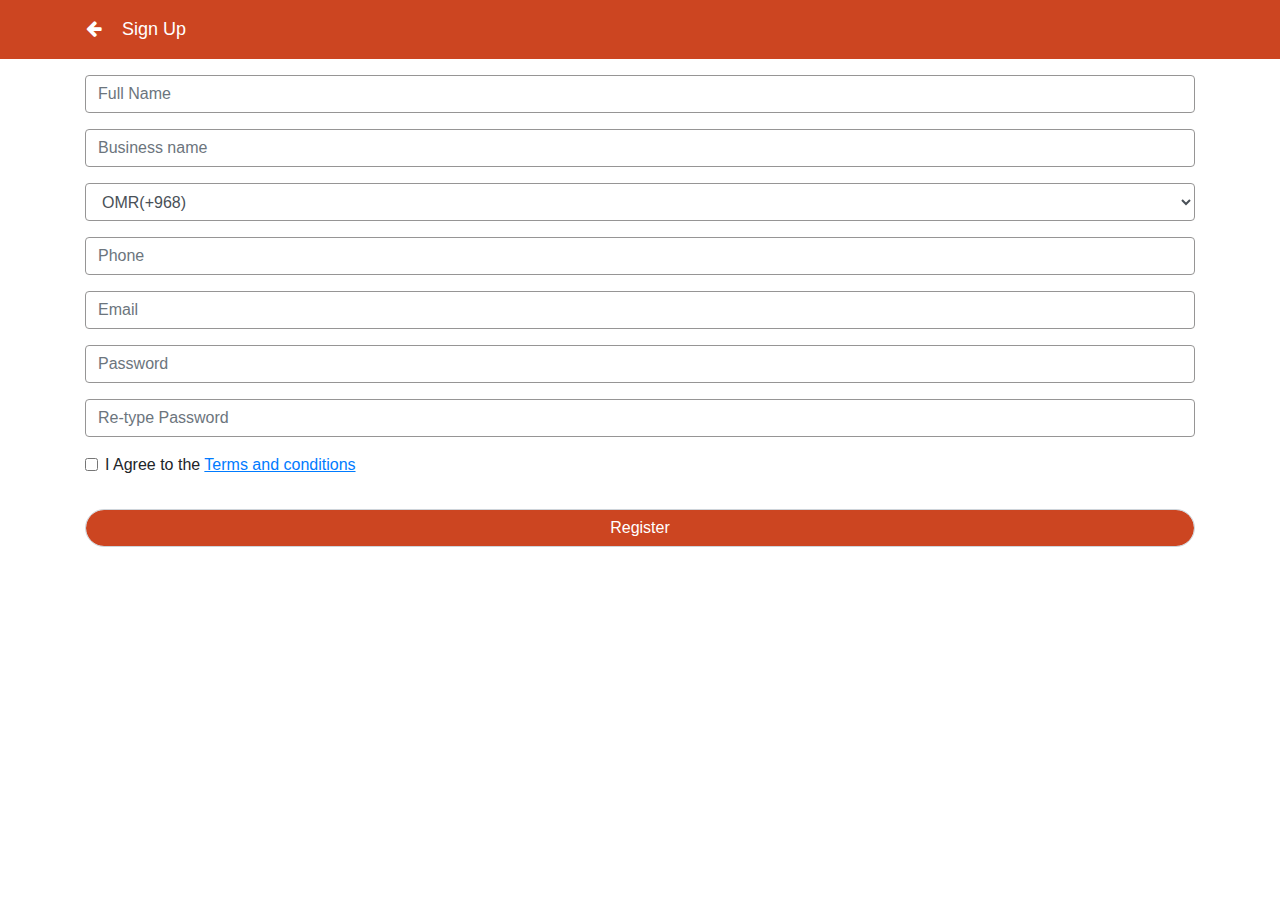
<file: signup.html>
<!DOCTYPE html>
<html lang="en">
<head>
  <title>Bootstrap Example</title>
  <meta charset="utf-8">
  <meta name="viewport" content="width=device-width, initial-scale=1">
  <link rel="stylesheet" href="https://maxcdn.bootstrapcdn.com/bootstrap/4.5.2/css/bootstrap.min.css">
  <script src="https://ajax.googleapis.com/ajax/libs/jquery/3.5.1/jquery.min.js"></script>
  <script src="https://cdnjs.cloudflare.com/ajax/libs/popper.js/1.16.0/umd/popper.min.js"></script>
  <script src="https://maxcdn.bootstrapcdn.com/bootstrap/4.5.2/js/bootstrap.min.js"></script>
  <link rel="stylesheet" href="style.css">
  <link rel="stylesheet" href="https://cdn.jsdelivr.net/npm/bootstrap-icons@1.5.0/font/bootstrap-icons.css">
  <link rel="stylesheet" href="https://cdnjs.cloudflare.com/ajax/libs/font-awesome/4.7.0/css/font-awesome.min.css">
</head>
<body>
    
    <div class="nav">
        <div class="container mt-2 mb-2">
            <div class="row">
                <div class="col-md-12 nav-link text-white">
                    <a href="index.html"><i class="fa fa-arrow-left mr-3"></i></a>
                    Sign Up
                </div>
            </div>
        </div>
    </div>

    <div class="container signup-container">
       <div class="row">
          <div class="col-md-12">
            <form action="/action_page.php " class="mt-3">
                <div class="form-group">
                    <input type="text" class="form-control input-box" id="fname" placeholder="Full Name" name="fname">
               </div>
               <div class="form-group">
                    <input type="text" class="form-control input-box" id="businessname" placeholder="Business name" name="businessnamemail">
               </div> 
               <div class="form-group">
                <select name="omr" id="" class="form-control input-box">
                   <option value="OMR(+968)">OMR(+968)</option>
                   <option value="AF(+93)">AF(+93)</option>
                   <option value="AX(+358)">AX(+358)</option>
                   <option value="AO(+244)">AO(+244)</option>
                   <option value="AG(+1268)">AG(+1268)</option>
                   <option value="AR(+54)">AR(+54)</option>
                   <option value="AM(+374)">AM(+374)</option>
                   <option value="AZ(+297)">AZ(+297)</option>
                   <option value="BD(+880)">BD(+880</option>
                   <option value="OMR(+968)">OMR(+968)</option>
                   <option value="AF(+93)">AF(+93)</option>
                   <option value="AX(+358)">AX(+358)</option>
                   <option value="AO(+244)">AO(+244)</option>
                   <option value="AG(+1268)">AG(+1268)</option>
                   <option value="AR(+54)">AR(+54)</option>
                   <option value="AM(+374)">AM(+374)</option>
                   <option value="AZ(+297)">AZ(+297)</option>
                   <option value="BD(+880)">BD(+880</option>
                </select>
          </div> 
               <div class="form-group">
                 <input type="text" class="form-control input-box" id="phone" placeholder="Phone" name="Phone">
               </div> 
               <div class="form-group">
                 <input type="email" class="form-control input-box" id="email" placeholder="Email" name="email">
               </div> 
               <div class="form-group">
                 <input type="password" class="form-control input-box" id="password" placeholder="Password" name="password">
               </div> 
               <div class="form-group">
                 <input type="password" class="form-control input-box" id="cpassword" placeholder="Re-type Password" name="cpassword">
               </div> 
               <div class="form-group form-check ">
                <label class="form-check-label mb-3">
                  <input class="form-check-input" type="checkbox">  I Agree to the <a href=""><u>Terms and conditions</u></a>
                </label>
              </div>
               <div class="form-group">
                   <input type="submit" class="form-control success-btn"  value="Register" placeholder="Sing in">
               </div>
            </form>
          </div>
       </div>
    </div>



   
       
   

</body>
</html>
</file>
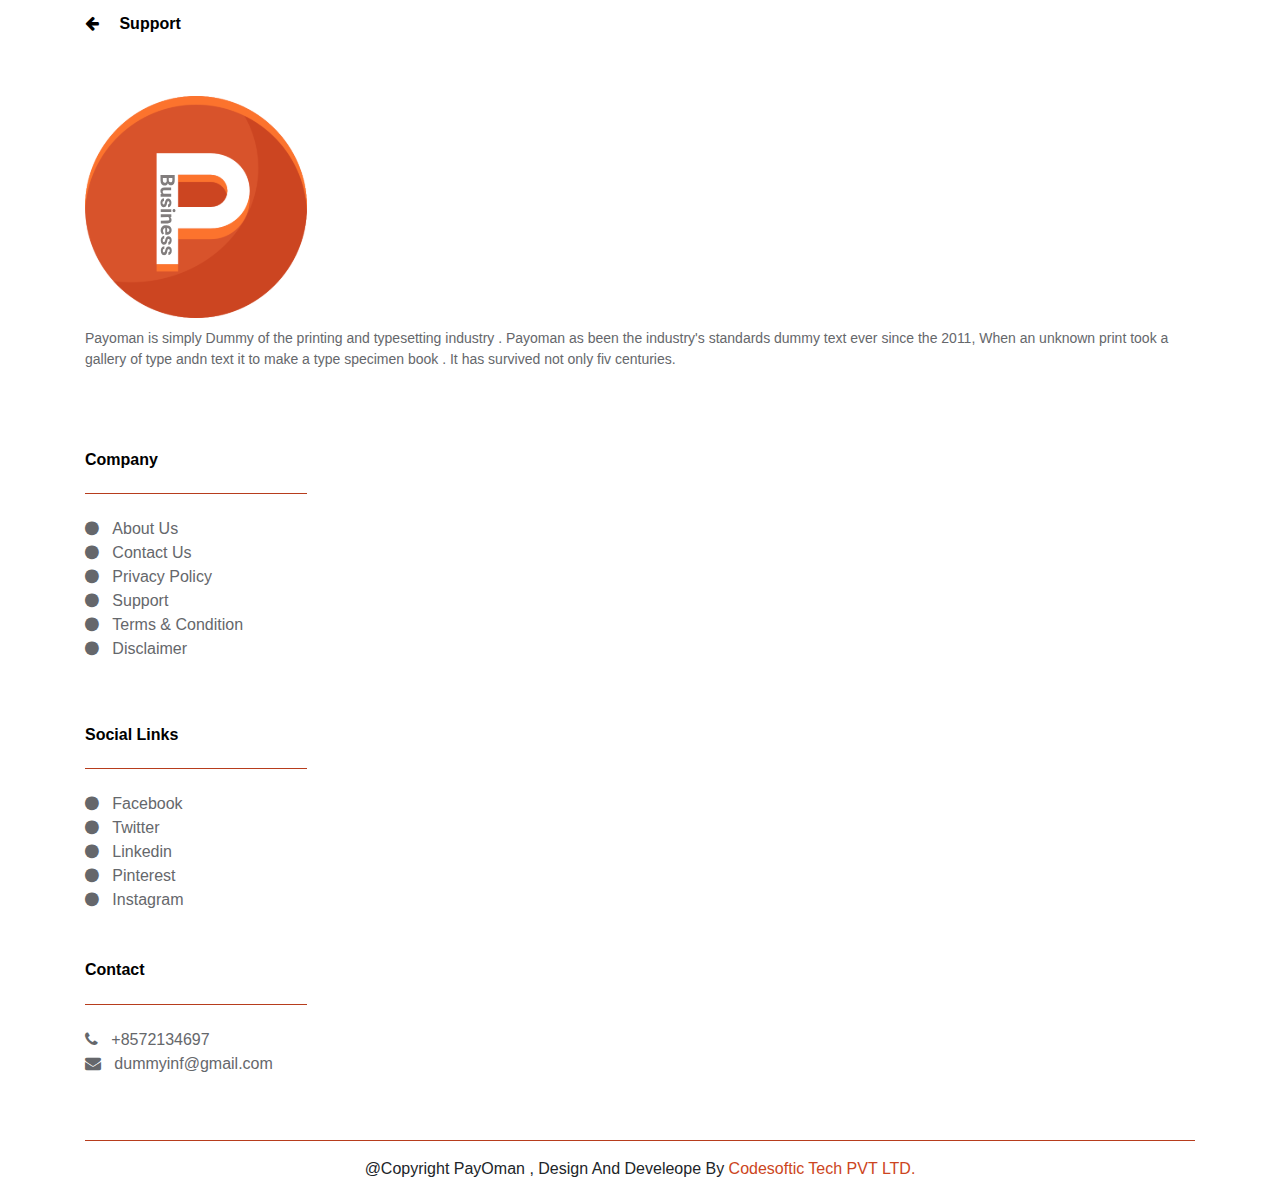
<file: support.html>
<!DOCTYPE html>
<html lang="en">
<head>
  <title>Bootstrap Example</title>
  <meta charset="utf-8">
  <meta name="viewport" content="width=device-width, initial-scale=1">
  <link rel="stylesheet" href="https://maxcdn.bootstrapcdn.com/bootstrap/4.5.2/css/bootstrap.min.css">
  <script src="https://ajax.googleapis.com/ajax/libs/jquery/3.5.1/jquery.min.js"></script>
  <script src="https://cdnjs.cloudflare.com/ajax/libs/popper.js/1.16.0/umd/popper.min.js"></script>
  <script src="https://maxcdn.bootstrapcdn.com/bootstrap/4.5.2/js/bootstrap.min.js"></script>
  <link rel="stylesheet" href="style.css">
  <link rel="stylesheet" href="https://cdn.jsdelivr.net/npm/bootstrap-icons@1.5.0/font/bootstrap-icons.css">
  <link rel="stylesheet" href="https://cdnjs.cloudflare.com/ajax/libs/font-awesome/4.7.0/css/font-awesome.min.css">
  <link rel="stylesheet" href="https://use.fontawesome.com/releases/v5.6.3/css/all.css" integrity="sha384-UHRtZLI+pbxtHCWp1t77Bi1L4ZtiqrqD80Kn4Z8NTSRyMA2Fd33n5dQ8lWUE00s/" crossorigin="anonymous">
</head>
<body>
    <!-- Navbar Section start-->
    <div class="navbar-sec p-1" >
        <div class="container mt-2 mb-2">
            <div class="row">
                <div class="col-md-12 nav-link-new font-weight-bold">
                    <a href="sidebar.html"><i class="fa fa-arrow-left mr-3"></i></a>
                    Support
                </div>
            </div>
        </div>
    </div>  
    <!-- Navbar Section start--> 


    <!-- Content Section start -->
     <div class="container mt-5">
        <div class="row">
            <div class="col-md-12">
              <img src="images/logo.svg" alt="" style="width: 20%;">
              <p  class="support-content"> Payoman is simply Dummy of the printing and typesetting industry . Payoman as been the industry's standards dummy text ever since the 2011, When an unknown print took a gallery of type andn text it to make a type specimen book . It has survived not only fiv centuries.</p>
            </div>
        </div>
      
           <div class="row  mt-3">
               <div class="col-md-12">
                   <div class=" mt-5 company-list">
                            <h6 class="" style="color: #000000; font-weight: 600;">Company</h6>
                            <hr style="background-color: #cc4521; width: 20%; " class="float-left">
                         
                          <div class="mt-5"><a href=""><i class="fa fa-circle fa-sm" ></i> &nbsp;&nbsp;About Us</a></div>
                          <div><a href=""><i class="fa fa-circle fa-sm" ></i> &nbsp;&nbsp;Contact Us</a></div>
                          <div><a href=""><i class="fa fa-circle fa-sm" ></i> &nbsp;&nbsp;Privacy Policy</a></div>
                          <div><a href=""><i class="fa fa-circle fa-sm" ></i> &nbsp;&nbsp;Support</a></div>
                          <div><a href=""><i class="fa fa-circle fa-sm" ></i> &nbsp;&nbsp;Terms & Condition</a></div>
                          <div><a href=""><i class="fa fa-circle fa-sm" ></i> &nbsp;&nbsp;Disclaimer</a></div>
                      </ul>
                   </div>
               </div>
           </div>

           <div class="row  mt-3">
               <div class="col-md-12">
                   <div class=" mt-5 company-list">
                              <h6 class="" style="color: #000000; font-weight: 600;">Social Links</h6>
                              <hr style="background-color: #cc4521; width: 20%; " class="float-left">
                           
                           <div class="mt-5"><a href=""><i class="fa fa-circle fa-sm" ></i> &nbsp;&nbsp;Facebook</a></div>
                           <div><a href=""><i class="fa fa-circle fa-sm" ></i> &nbsp;&nbsp;Twitter</a></div>
                           <div><a href=""><i class="fa fa-circle fa-sm" ></i> &nbsp;&nbsp;Linkedin</a></div>
                           <div><a href=""><i class="fa fa-circle fa-sm" ></i> &nbsp;&nbsp;Pinterest</a></div>
                           <div><a href=""><i class="fa fa-circle fa-sm" ></i> &nbsp;&nbsp;Instagram</a></div>
                       </ul>
                   </div>
               </div>
           </div>

           <div class="row mt-5 mb-5">
              <div class="col-md-12 company-list">
                  <h6 class="" style="color: #000000; font-weight: 600;">Contact</h6>
                  <hr style="background-color: #cc4521; width: 20%; " class="float-left">
                  <div class="mt-5"><a href=""><i class="fa fa-phone fa-sm" ></i> &nbsp;&nbsp;+8572134697</a></div>
                  <div><a href=""><i class="fa fa-envelope fa-sm" ></i> &nbsp;&nbsp;dummyinf@gmail.com</a></div>
              </div>
           </div>
           <div class="row">
              <div class="col-md-12">
                <hr style="background-color: #cc4521; width: 100%; " class="float-left">
                <p class="text-center">@Copyright PayOman , Design And Develeope By <span style="color: #cc4521;">Codesoftic Tech PVT LTD.</span></p>
              </div>
           </div>
        
     </div>
    <!-- Content Section start -->
</body>
</html>
</file>
<file: style.css>
/* login in page Css Start */
.banner
{
    height: 300px; 
    background-color:#000000;
   
}
.logo-column
{
    margin-top: 40px;
}
.logo-column img
{
   /* width: 80%; */

}
.forn-container
{
     background-color: #ffffff; 
     margin-top: -8%!important;
    width: 80%; 
    margin:auto; 
    border: 1px solid #969595;
    border-radius: 5px;
}
.success-btn
{
    background-color:#cc4521;
    color:#ffffff;
    border-radius: 50px;
}
.btn-link
{
    background-color:#cc4521;
    border-radius: 50px;
    color: #ffffff;
    
}
.btn-link a{
    color: #ffffff;
}
.input-box
{
     border:1px solid #969595;
}
.forgot-sec a
{
  text-decoration: none!important;
  color: #65676b;
}
/* login in page Css End */


/* Sign up page Css Start */
  .nav-link a{
      text-decoration: none;
      color: #ffffff!important;
  }
  .nav
  {
      background-color: #cc4521;
  }
/* Sign up page Css Start */



/*  Navbar Section Start*/
   .navbar
   {
       background-color:#cc4521;
   }
   .nav-link
   {
       color:#65676b;
       font-size: 18px!important;
   }
   .nav-item a
   {
      color: #65676b;
   }
   .navbar-sec
   {
       color:black !important;
   }
   
/* Navbar Section End */




/* code Scaner Section Start */
  .code-scaner-sec
  {
      background-color: #cc4521;
      
  }
  .code-scaner-container
  {
      background-color: #ffffff;
  }
  

/* Code Scaner Section End */

/* Wallet Section Start */
.wallet-card
 {
   background-color:#cc4521;
   border-radius: 5px;
 }
 .navbar-sec
 {
     background-color: #ffffff;
     color: black!important;
 }
 .nav-link-new a
 {
   color:#000000;
 }
 .received-money-button
 {
     background-color:#cc4521;
     border: none;
     color: #ffffff;
     border-radius:20px;
 }
/* Wallet Section End */



/* Received amount Section*/
   .show-button
   {
       border-radius: 20px;
       margin-top: 50%;
   }
/* Received amount Section*/


/* support section start */
  .support-content
  {
      color: #65676b;
      margin-top: 10px;
      font-family: 'Lato', sans-serif;
      font-size: 14px;
  }
  .title-list
  {
      text-decoration: none!important;
  }
  .company-list ul
  {
     text-decoration: none!important;
  }  
  .list li{
      list-style: none;
      color: #65676b;
  }
  .company-list a
  {
    text-decoration: none;
    color: #65676b;
  }
  
  
/* Support Section End */





@media only screen and (max-width: 768px)
{
    .forn-container
    {   
       background-color: #ffffff; 
       margin-top: -35%!important; 
       width: 80%; 
       margin:auto; 
       border: 1px solid #969595;
    }
   .banner
    {
      height: 350px; 
      background-color:#000000;
    }
    .code-scaner-container
    {
        width: 90%;
        margin:auto;
    }
    .nav-container
    {
        width: 100%;
        margin:auto;
    }
}
</file>
